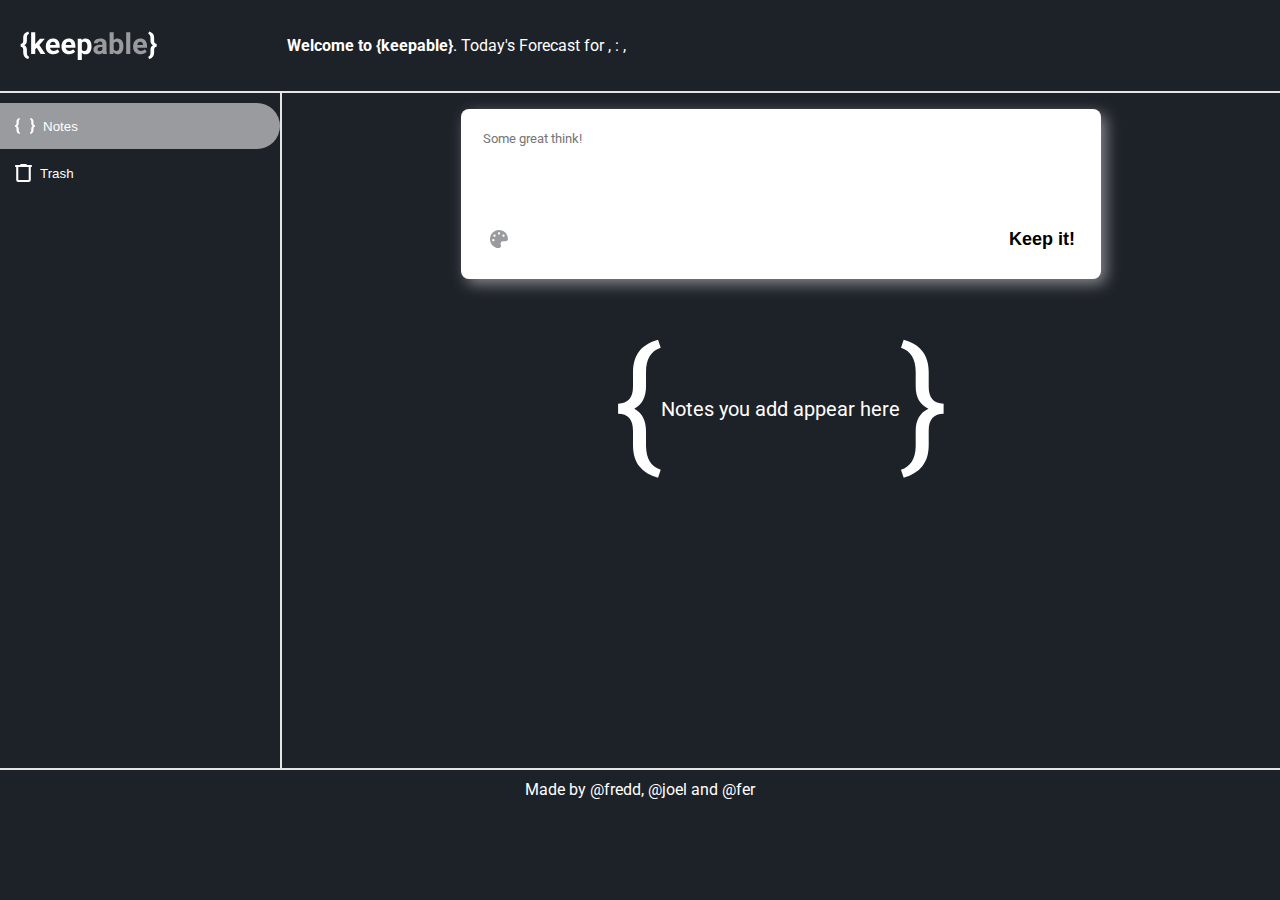
<file: index.html>
<!DOCTYPE html>
<html lang="en">
  <head>
    <meta charset="UTF-8" />
    <meta name="viewport" content="width=device-width, initial-scale=1.0" />
    <title>Keepable</title>
    <link
      href="https://fonts.googleapis.com/css2?family=Roboto:wght@300;400;700&display=swap"
      rel="stylesheet"
    />
    <link rel="stylesheet" href="./css/main.css" />
    <link rel="stylesheet" href="./css/note.css" />
    <!-- <link rel="stylesheet" href="./color_container.css" /> -->
  </head>
  <body>
    <header>
      <img class="logo" src="images/logo.svg" alt="Keepable logo" />
      <p>
        <strong>Welcome to {keepable}</strong>. Today's Forecast for
        <span id="province"></span>, <span id="country"></span>:
        <span id="temp"></span>,
        <span id="weather"></span>
      </p>
    </header>
    <main>
      <nav>
        <ul class="menu">
          <li>
            <button id="show-notes" href="" class="active">
              <img src="./images/bracket.svg" alt="bracket icon" /> Notes
            </button>
          </li>
          <li>
            <button id="show-trash" href="">
              <img src="./images/trash.svg" alt="trash icon" /> Trash
            </button>
          </li>
        </ul>
      </nav>
      <section class="main-section">
        <div id="notes-section" class="notes-section">
          <form-note></form-note>
          <list-notes id="list-actives" filter="active"></list-notes>
          <div id="empty-notes" class="message-info">
            <img src="./images/key1.svg" alt="" />
            Notes you add appear here
            <img src="./images/key2.svg" alt="" />
          </div>
        </div>
        <div id="trash-section" class="trash-section">
          <list-notes id="list-inactives" filter="inactive"></list-notes>
          <!-- <list-notes id="listTrash"></list-notes> -->
          <div id="empty-trash" class="message-info">
            <img src="./images/key1.svg" alt="" />
            Nothing in trash
            <img src="./images/key2.svg" alt="" />
          </div>
        </div>
      </section>
    </main>
    <footer>
      Made by <a href="">@fredd</a>, <a href="">@joel</a> and
      <a href="">@fer</a>
    </footer>
  </body>
  <!--<script src="./js/main.js"></script>-->
  <script src="./js/init_keeps.js"></script>
  <script src="./components/ListNotes.js"></script>
  <script src="./components/NoteCard.js"></script>
  <script src="./components/FormNote.js"></script>
  <script src="./js/options.js"></script>
  <script src="./js/geolocation.js"></script>
</html>
</file>
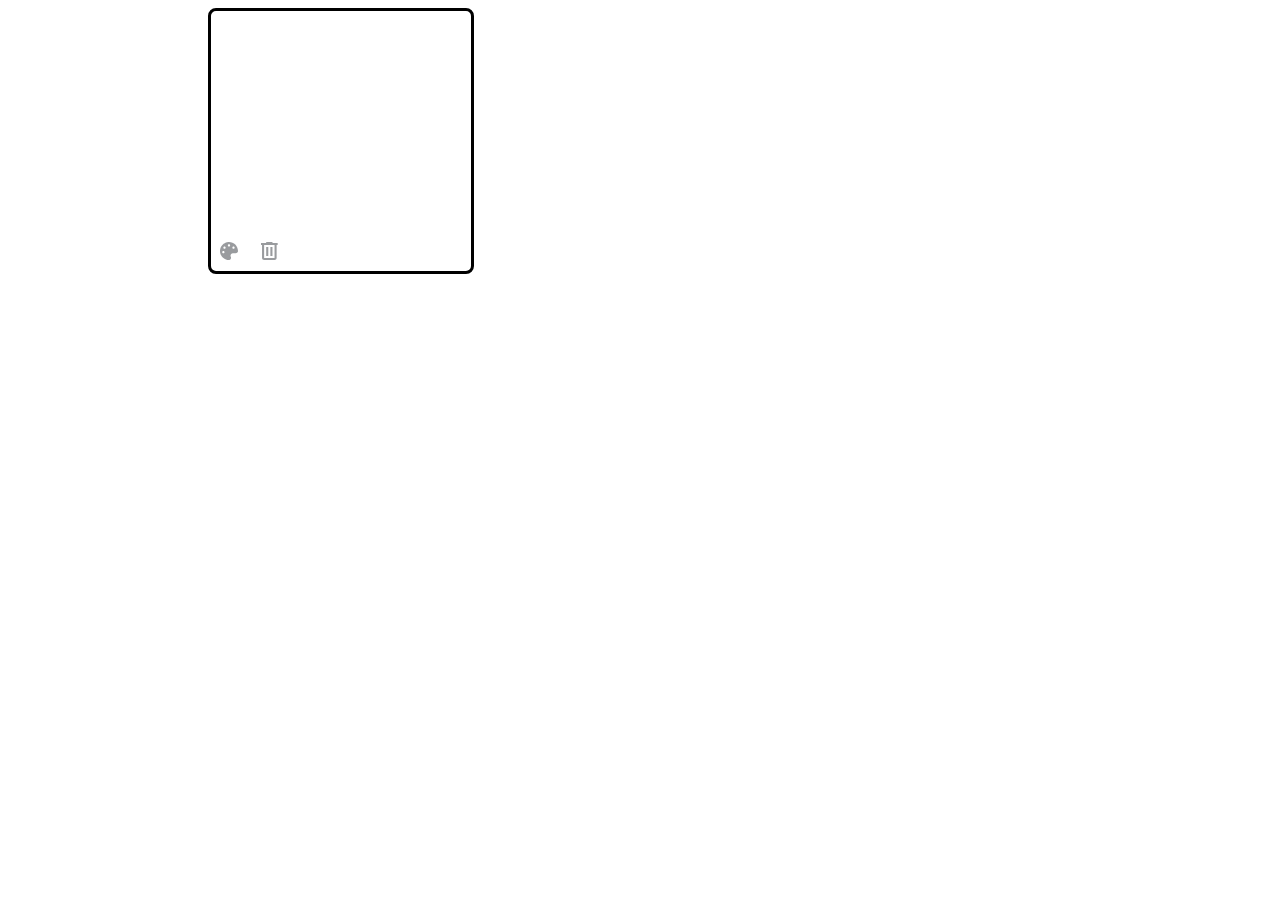
<file: color_container.html>
<!DOCTYPE html>
<html lang="en">
  <head>
    <meta charset="UTF-8" />
    <meta name="viewport" content="width=device-width, initial-scale=1.0" />
    <title>Color Container</title>
    <link rel="stylesheet" href="./css/color_container.css" />
  </head>
  <body>
    <div class="note">
      <div class="note-content"></div>

      <div class="note-footer">
        <div class="note-footer-icon-color">
          <span class="note-footer-icon footer-icon-color"></span>
          <div class="icon-color-dropdown-content">
            <button
              class="color-dropdown-content-circulo color-FFFFFF"
            ></button>
            <button
              class="color-dropdown-content-circulo color-F28B82"
            ></button>
            <button
              class="color-dropdown-content-circulo color-FBBC04"
            ></button>
            <button
              class="color-dropdown-content-circulo color-FFF475"
            ></button>
            <button
              class="color-dropdown-content-circulo color-CCFF90"
            ></button>
            <button
              class="color-dropdown-content-circulo color-A7FFEB"
            ></button>
            <button
              class="color-dropdown-content-circulo color-CBF0F8"
            ></button>
            <button
              class="color-dropdown-content-circulo color-AECBFA"
            ></button>
            <button
              class="color-dropdown-content-circulo color-D7AEFB"
            ></button>
            <button
              class="color-dropdown-content-circulo color-FDCFE8"
            ></button>
          </div>
        </div>
        <span class="note-footer-icon footer-icon-trash"></span>
      </div>
    </div>
  </body>
</html>
</file>
<file: css/main.css>
* {
  box-sizing: border-box;
}

html,
body {
  background-color: #1d2128;
  padding: 0;
  margin: 0;
  font-family: "Roboto", sans-serif;
}

body {
  display: grid;
  /* grid-template-rows: auto 100% auto; */
}

button {
  outline: none;
}

main {
  min-height: 75vh;
  display: flex;
  color: #fff;
  /* padding: 1em; */
}

/* general */
.flex {
  display: flex;
}
.justify-content-center {
  justify-content: center;
}

/* header section */

header {
  display: flex;
  padding: 20px;
  color: #fff;
  border-bottom: 2px solid #e5e5e5;
}

/* menu section */

nav {
  border-right: 2px solid #e5e5e5;
  width: 125px;
  /* height: 100%; */
}

.logo {
  margin-right: 1.5em;
  width: 20%;
}

/* menu section */

.menu {
  list-style: none;
  padding-left: 0;
  margin-top: 0;
  padding-top: 10px;
}

.menu button {
  color: #fff;
  width: 120px;
  outline: none;
  border: none;
  cursor: pointer;
  display: flex;
  align-items: center;
  background: none;
  padding: 15px;
  border-radius: 0px 25px 25px 0px;
  transition: all 0.2s ease;
}

.menu img {
  margin-right: 0.5rem;
}

/* .menu button:hover {
  background-color: #999b9e;
} */

button.active {
  background-color: #999b9e;
  outline: none;
}

/* footer section */

footer {
  border-top: 2px solid #e5e5e5;
  color: #fff;
  text-align: center;
  padding: 10px;
}

footer a {
  color: #fff;
  text-decoration: none;
}

footer a:hover {
  text-decoration: underline;
}

/* main section , notes and trash */

.main-section {
  padding: 1em;
  width: 100%;
}

.trash-section {
  display: none;
  grid-gap: 10px;
  grid-template-columns: repeat(auto-fill, 24%);
  width: 100%;
  margin-top: 60px;
}

.message-info {
  text-align: center;
  font-size: 20px;
  display: flex;
  justify-content: center;
  align-items: center;
  display: none;
}

@media (min-width: 992px) {
  nav {
    width: 285px;
  }

  .menu button {
    width: 280px;
  }

  .logo {
    margin-right: 130px;
    width: auto;
  }
}
</file>
<file: css/note.css>
.card {
  height: 200px;
  width: 200px;
  padding: 20px;
  box-shadow: 5px 5px 15px rgba(153, 155, 158, 0.85);
  border-radius: 8px;
  color: #000000;
  position: relative;
}
.card-content {
  font-size: 13px;
  line-height: 24px;
  min-height: calc(100% - 38px);
}
.card-options {
  height: 38px;
}

.card-white {
  background-color: white;
}

.active-note .footer-icon-back{
  display: none;
}

.inactive-note .footer-icon-color{
  display: none;
}

button {
  background-color: transparent;
  border: none;
}

/* form note */

.form-note {
  height: 130px;
  width: 80%;
  max-width: 600px;
  padding: 20px;
  margin: 0 auto;
  box-shadow: 5px 5px 15px rgba(153, 155, 158, 0.85);
  border-radius: 8px;
  color: #000000;
  position: relative;
}
.form-content {
  height: calc(100% - 38px);
}
.form-control {
  height: 38px;
  display: flex;
  justify-content: space-between;
}
.form-body {
  width: 100%;
  resize: none;
  border: 0px;
  font-family: Roboto;
  font-style: normal;
  font-weight: normal;
  color: black;
}

.form-white {
  background-color: white;
}

.form-control__keep-it {
  font-weight: bold;
  font-size: 18px;
  line-height: 24px;
}
.form-btn {
  height: 36px;
  background-color: transparent;
  border: none;
}
/*
.inactive-note .footer-icon-color{
  display: none;
}

.inactive-note .footer-icon-back{
  display: inline-block;
}*/
</file>
<file: color_container.css>
.note {
  width: 260px;
  height: 260px;
  border-radius: 8px;
  border-style: solid;
  border-color: black;
  position: relative;
  margin-left: 200px;
}
.note-content {
  min-height: calc(100% - 38px);
}
.note-footer {
  height: 38px;
}
.note-footer-icon {
  display: inline-block;
  width: 36px;
  height: 36px;
  background-size: cover;
}
.footer-icon-color {
  background-image: url(img/icon_without_hover.svg);
}
.footer-icon-color:hover {
  background-image: url(img/icon_with_hover.svg);
}

.footer-icon-trash {
  background-image: url(img/trash.svg);
}
.footer-icon-trash:hover {
  background-image: url(img/trash_with_hover.svg);
}

.color-dropdown-content-circulo {
  width: 25px;
  height: 25px;
  border-radius: 100px;
  margin: 2.5px;
  border: none;
}
.color-FFFFFF {
  background: #ffffff;
  border: 1px solid #999b9e;
}
.color-F28B82 {
  background: #f28b82;
}
.color-FBBC04 {
  background: #fbbc04;
}
.color-FFF475 {
  background: #fff475;
}
.color-CCFF90 {
  background: #ccff90;
}
.color-A7FFEB {
  background: #a7ffeb;
}
.color-CBF0F8 {
  background: #cbf0f8;
}
.color-AECBFA {
  background: #aecbfa;
}
.color-D7AEFB {
  background: #d7aefb;
}
.color-FDCFE8 {
  background: #fdcfe8;
}

.icon-color-dropdown-content {
  display: none;
  position: absolute;
  bottom: 37px;
  left: -60px;
  background: #ffffff;
  border-radius: 8px;
  width: 155px;
  height: 65px;
  box-shadow: 0px 8px 16px 0px rgba(0, 0, 0, 0.2);
  z-index: 10;
  padding: 2.5px;
}
.note-footer-icon-color {
  display: inline-block;
}

.note-footer-icon-color:hover .icon-color-dropdown-content {
  display: flex;
  flex-direction: row;
  flex-wrap: wrap;
}
</file>
<file: css/color_container.css>
.note {
  width: 260px;
  height: 260px;
  border-radius: 8px;
  border-style: solid;
  border-color: black;
  position: relative;
  margin-left: 200px;
}
.note-content {
  min-height: calc(100% - 38px);
}
.note-footer {
  height: 38px;
}
.note-footer-icon {
  display: inline-block;
  width: 36px;
  height: 36px;
  background-size: cover;
}
.footer-icon-color {
  background-image: url(../img/icon_without_hover.svg);
}
.footer-icon-color:hover {
  background-image: url(../img/icon_with_hover.svg);
}

.footer-icon-trash {
  background-image: url(../img/trash.svg);
}
.footer-icon-trash:hover {
  background-image: url(../img/trash_with_hover.svg);
}

.footer-icon-back {
  background-image: url(../img/back.svg);
  width: 36px;
  height: 36px;
}
.footer-icon-back:hover {
  background-image: url(../img/back_hover.svg);
}

.color-dropdown-content-circulo {
  width: 25px;
  height: 25px;
  border-radius: 100px;
  margin: 2.5px;
  border: none;
}
.color-FFFFFF {
  background: #ffffff;
  border: 1px solid #999b9e;
  outline: none;
}
.color-F28B82 {
  background: #f28b82;
  outline: none;
}
.color-FBBC04 {
  background: #fbbc04;
  outline: none;
}
.color-FFF475 {
  background: #fff475;
  outline: none;
}
.color-CCFF90 {
  background: #ccff90;
  outline: none;
}
.color-A7FFEB {
  background: #a7ffeb;
  outline: none;
}
.color-CBF0F8 {
  background: #cbf0f8;
  outline: none;
}
.color-AECBFA {
  background: #aecbfa;
  outline: none;
}
.color-D7AEFB {
  background: #d7aefb;
  outline: none;
}
.color-FDCFE8 {
  background: #fdcfe8;
  outline: none;
}

.icon-color-dropdown-content {
  display: none;
  position: absolute;
  bottom: 37px;
  left: -60px;
  background: #ffffff;
  border-radius: 8px;
  width: 155px;
  height: 65px;
  box-shadow: 0px 8px 16px 0px rgba(0, 0, 0, 0.2);
  z-index: 10;
  padding: 2.5px;
}
.note-footer-icon-color {
  display: inline-block;
}

.note-footer-icon-color:hover .icon-color-dropdown-content {
  display: flex;
  flex-direction: row;
  flex-wrap: wrap;
}
</file>
